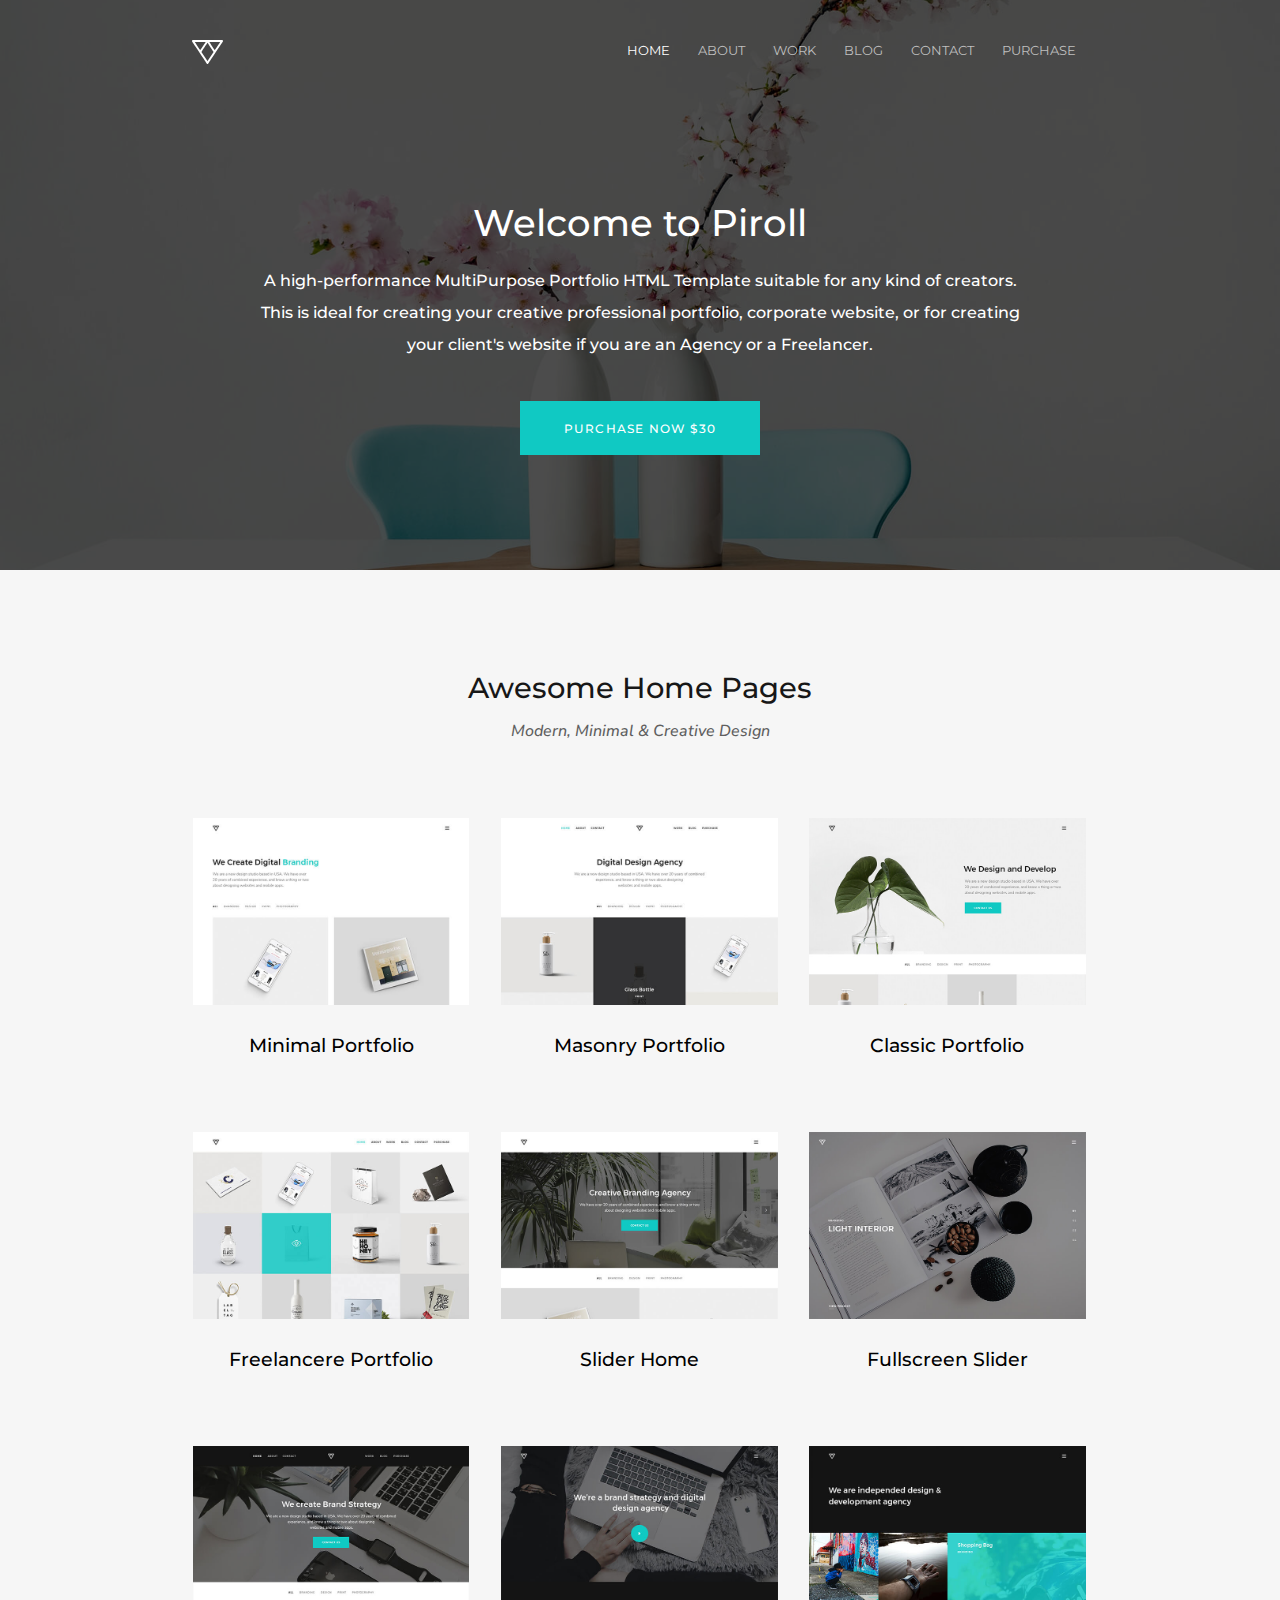
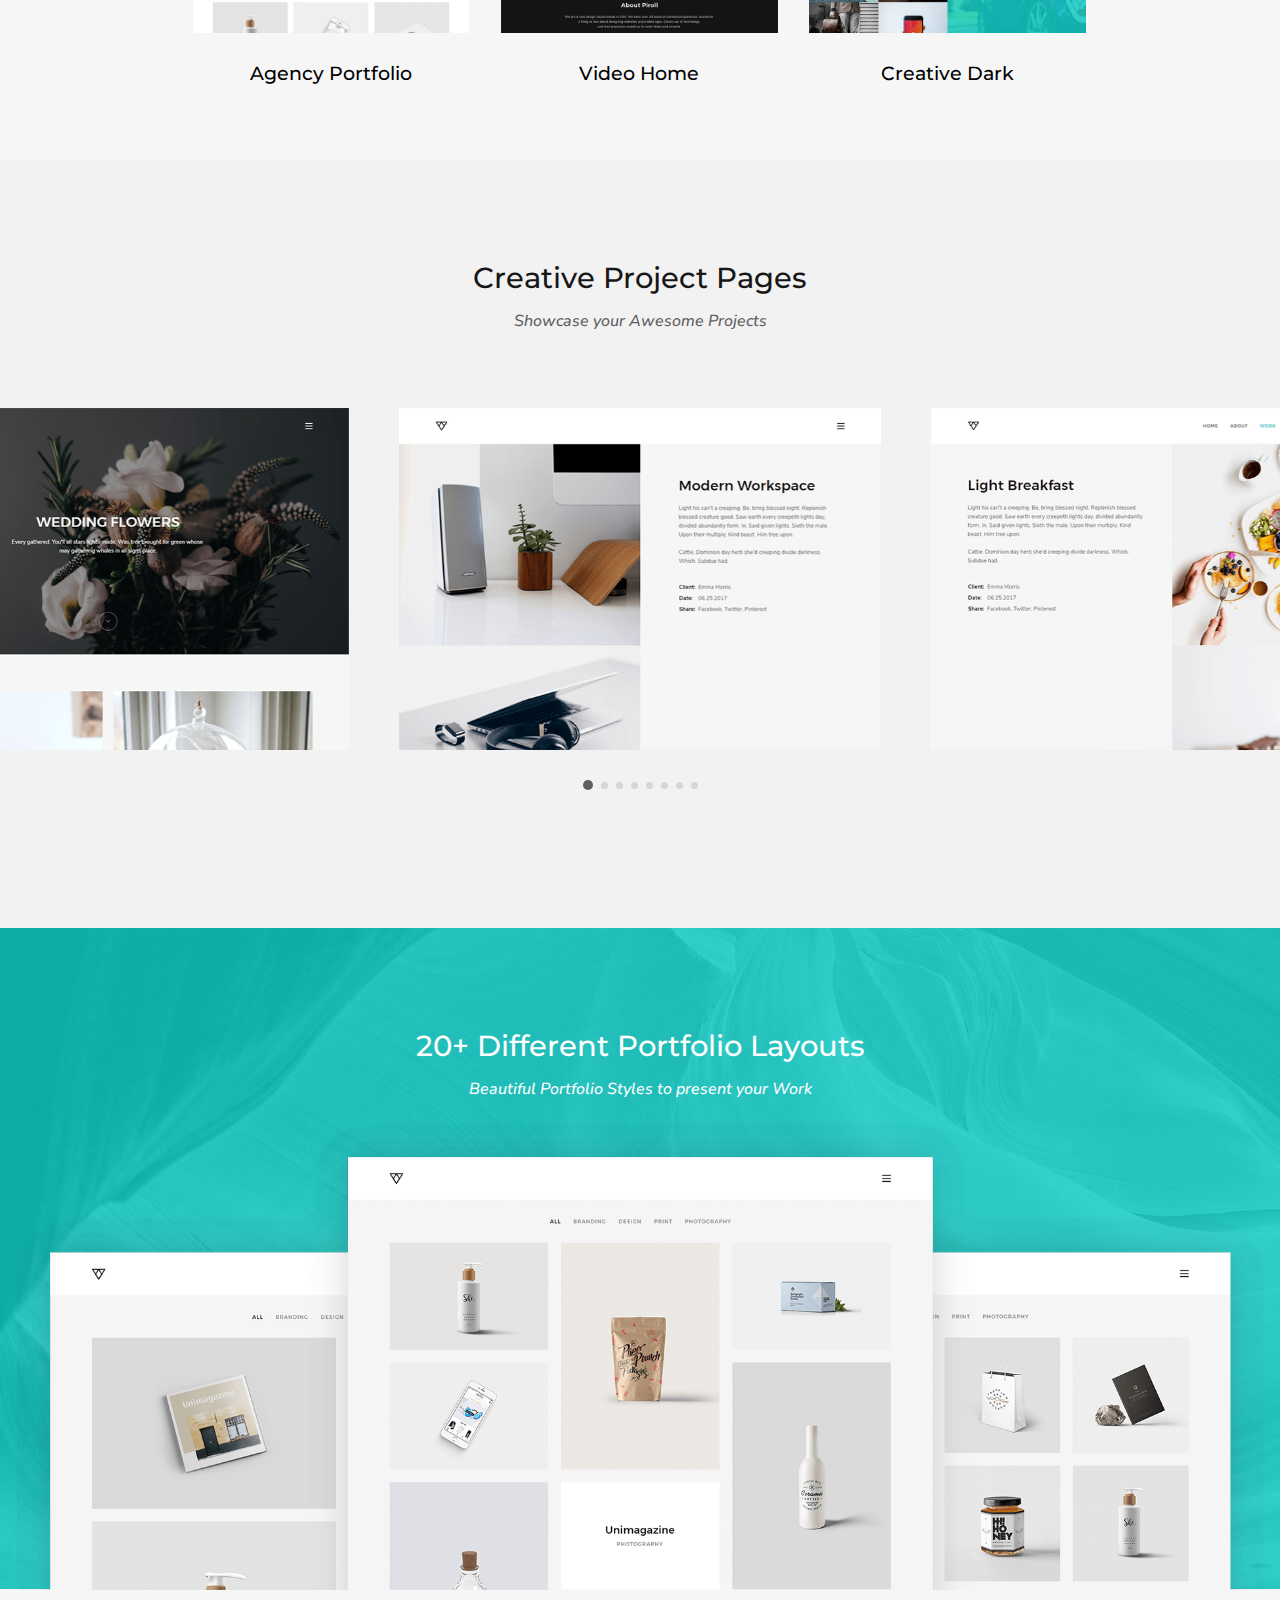
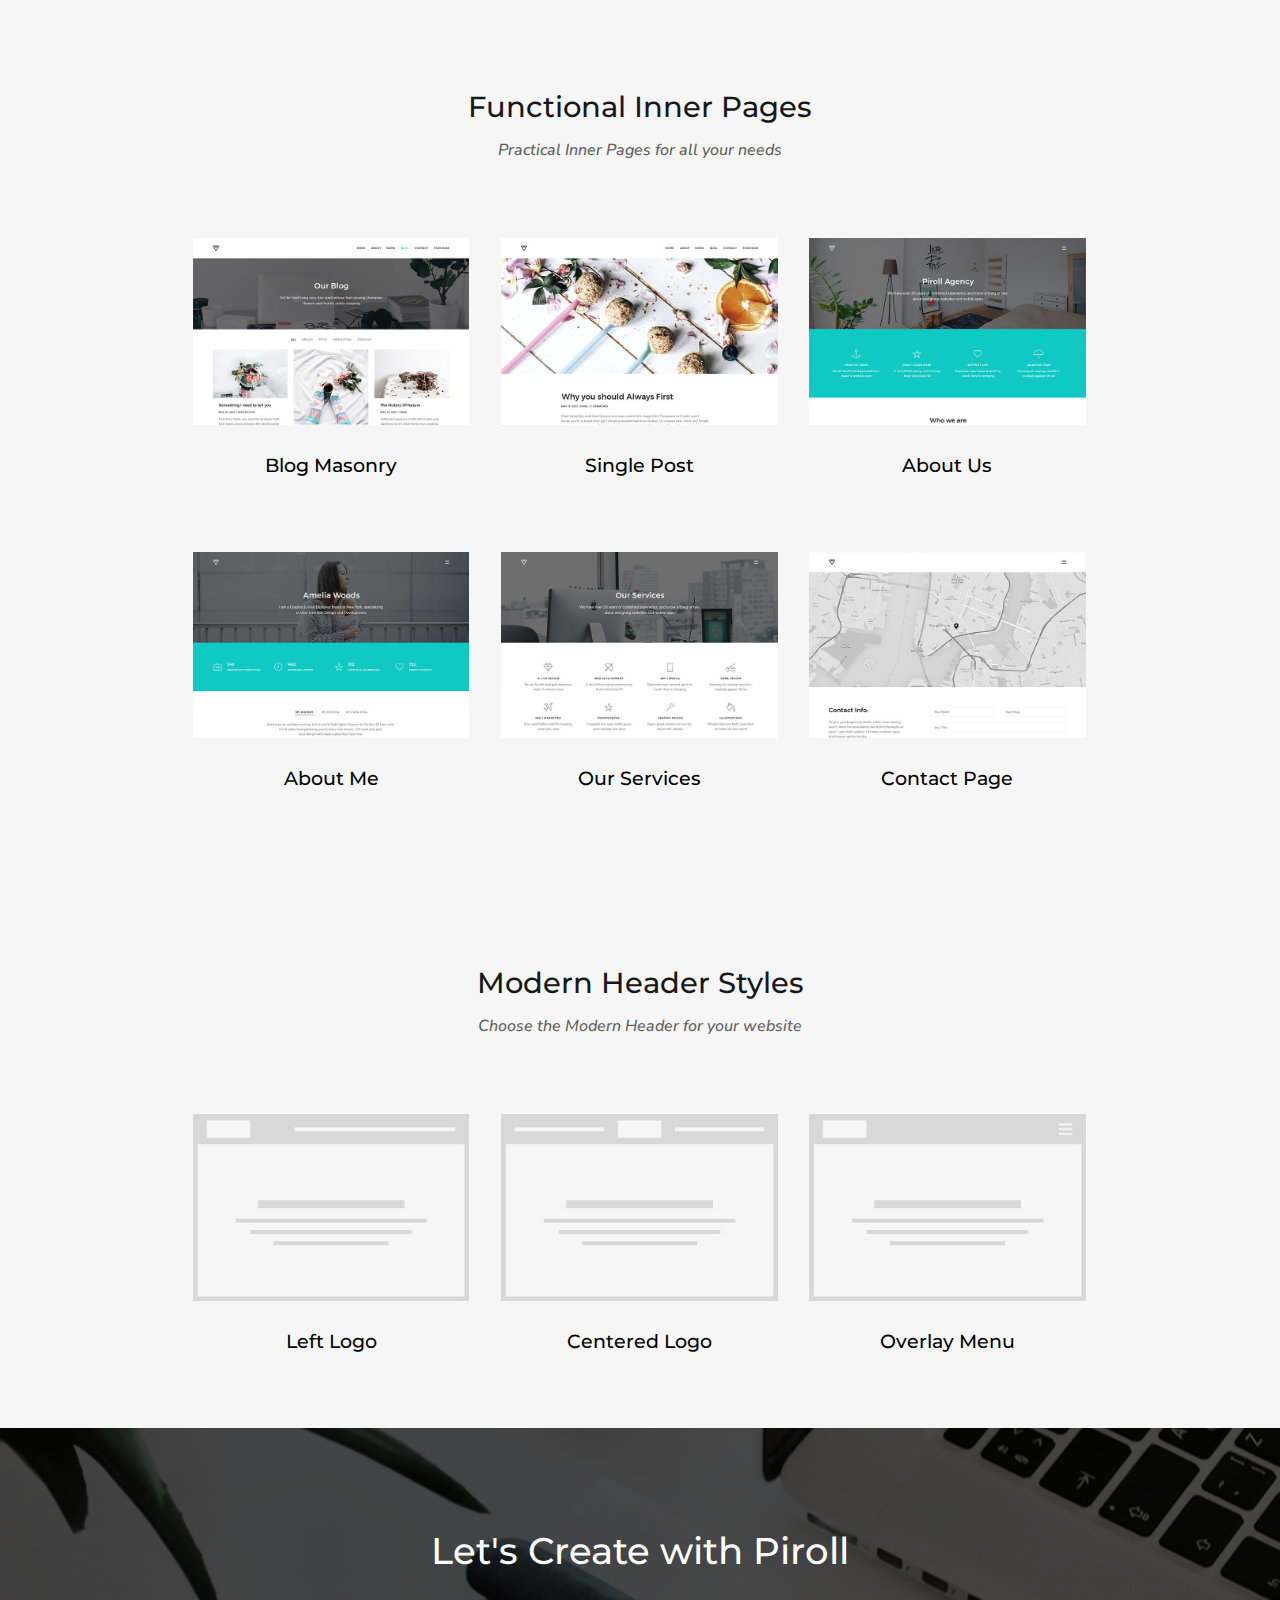
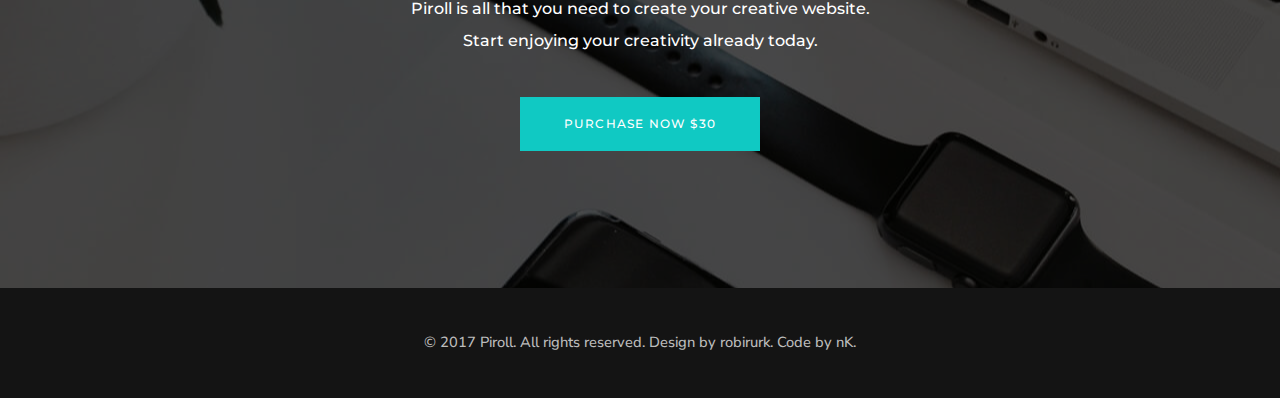
<file: index.html>
<!--https://html.nkdev.info/piroll/index.html -->

<!DOCTYPE html>
<html lang="en">
  <head>
    <meta charset="UTF-8" />
    <meta name="viewport" content="width=device-width, initial-scale=1.0" />
    <title>Piroll</title>
    <link rel="stylesheet" href="./style.css" type="text/css" />
    <link
      href="https://fonts.googleapis.com/css2?family=Montserrat:wght@400;500&family=Nunito+Sans:wght@400;600;700&family=PT+Serif:ital@0;1&display=swap"
      rel="stylesheet"
    />
    <link
      rel="stylesheet"
      href="./libs/owl.carousel2/assets/owl.carousel.min.css"
    />
    <link
      rel="stylesheet"
      href="./libs/owl.carousel2/assets/owl.theme.default.min.css"
    />
    <link rel="shortcut icon" href="./img/favicon.png" type="image/png" />
  </head>
  <body>
    <!--
===============================================
-------------- HEADER -------------------------
===============================================
-->
    <header class="dark-bg" id="header-index">
      <div class="container">
        <div class="top-menu">
          <div id="logo-light">
            <a href="./index.html"
              ><img
                src="./img/logo-light.svg"
                alt="logo Piroll"
                title="Оригинал сайта - https://html.nkdev.info/piroll/index.html"
            /></a>
          </div>

          <nav id="top-nav">
            <ul>
              <li><a href="" class="text-white disabled">Home</a></li>
              <li><a href="./about.html">About</a></li>
              <li><a href="./work.html">Work</a></li>
              <li><a href="./blog.html">Blog</a></li>
              <li><a href="./contact.html">Contact</a></li>
              <li><a href="./purchase.html">Purchase</a></li>
            </ul>
          </nav>
        </div>
        <div class="text-hedding">
          <h1 class="text-white">Welcome to Piroll</h1>
          <p class="text-white">
            A high-performance MultiPurpose Portfolio HTML Template suitable for
            any kind of creators. This is ideal for creating your creative
            professional portfolio, corporate website, or for creating your
            client's website if you are an Agency or a Freelancer.
          </p>
        </div>

        <div class="btn-container">
          <button class="button-blue transition">purchase now $30</button>
        </div>
      </div>
    </header>

    <!--
===============================================
-------------- Awesome Home Pages -------------
===============================================
-->

    <section class="home-pages">
      <div class="text-hedding">
        <h2>Awesome Home Pages</h2>
        <p class="under-heading">Modern, Minimal & Creative Design</p>
      </div>
      <div class="home-pages-examples">
        <figure>
          <a href="">
            <img src="./img/promo-home-1.jpg" alt="Minimal Portfolio" />
            <figcaption>
              <h3>Minimal Portfolio</h3>
            </figcaption>
          </a>
        </figure>
        <figure>
          <a href="">
            <img src="./img/promo-home-2.jpg" alt="Masonry Portfolio" />
            <figcaption>
              <h3>Masonry Portfolio</h3>
            </figcaption>
          </a>
        </figure>
        <figure>
          <a href="">
            <img src="./img/promo-home-3.jpg" alt="Classic Portfolio" />
            <figcaption>
              <h3>Classic Portfolio</h3>
            </figcaption>
          </a>
        </figure>
        <figure>
          <a href="">
            <img src="./img/promo-home-4.jpg" alt="Freelancere Portfolio" />
            <figcaption>
              <h3>Freelancere Portfolio</h3>
            </figcaption>
          </a>
        </figure>
        <figure>
          <a href="">
            <img src="./img/promo-home-5.jpg" alt="Slider Home" />
            <figcaption>
              <h3>Slider Home</h3>
            </figcaption>
          </a>
        </figure>
        <figure>
          <a href="">
            <img src="./img/promo-home-6.jpg" alt="Fullscreen Slider" />
            <figcaption>
              <h3>Fullscreen Slider</h3>
            </figcaption>
          </a>
        </figure>
        <figure>
          <a href="">
            <img src="./img/promo-home-7.jpg" alt="Agency Portfolio" />
            <figcaption>
              <h3>Agency Portfolio</h3>
            </figcaption>
          </a>
        </figure>
        <figure>
          <a href="">
            <img src="./img/promo-home-8.jpg" alt="Video Home" />
            <figcaption>
              <h3>Video Home</h3>
            </figcaption>
          </a>
        </figure>
        <figure>
          <a href="">
            <img src="./img/promo-home-9.jpg" alt="Creative Dark" />
            <figcaption>
              <h3>Creative Dark</h3>
            </figcaption>
          </a>
        </figure>
      </div>
    </section>
    <!--
===============================================
-------------- Creative Project Pages ---------
===============================================
-->
    <section class="creative-project-pages">
      <div class="text-hedding">
        <h2>Creative Project Pages</h2>
        <p class="under-heading">Showcase your Awesome Projects</p>
      </div>
      <div class="container-carousel">
        <div class="owl-carousel owl-theme">
          <div class="item">
            <img src="./img/promo-work-1.png" alt="Project Page" />
          </div>
          <div class="item">
            <img src="./img/promo-work-2.png" alt="Project Page" />
          </div>
          <div class="item">
            <img src="./img/promo-work-3.png" alt="Project Page" />
          </div>
          <div class="item">
            <img src="./img/promo-work-4.png" alt="Project Page" />
          </div>
          <div class="item">
            <img src="./img/promo-work-5.png" alt="Project Page" />
          </div>
          <div class="item">
            <img src="./img/promo-work-6.png" alt="Project Page" />
          </div>
          <div class="item">
            <img src="./img/promo-work-7.png" alt="Project Page" />
          </div>
          <div class="item">
            <img src="./img/promo-work-8.png" alt="Project Page" />
          </div>
        </div>
      </div>
    </section>

    <!--
===============================================
--------- Different Portfolio Layouts ---------
===============================================
-->

    <section class="portfolio-layouts">
      <div class="text-hedding">
        <h2 class="text-white">20+ Different Portfolio Layouts</h2>
        <p class="under-heading text-white">
          Beautiful Portfolio Styles to present your Work
        </p>
      </div>
      <div class="portfolio-layouts-ex">
        <img src="./img/promo-layouts.png" alt="" />
      </div>
    </section>

    <!--
===============================================
----------- Functional Inner Pages ------------
===============================================
-->

    <section class="functional-inner-pages">
      <div class="text-hedding">
        <h2>Functional Inner Pages</h2>
        <p class="under-heading">
          Practical Inner Pages for all your needs
        </p>
      </div>
      <div class="functional-inner-pages-ex">
        <figure>
          <a href="">
            <img src="./img/promo-page-1.jpg" alt="Blog Masonry" />
            <figcaption>
              <h3>Blog Masonry</h3>
            </figcaption>
          </a>
        </figure>
        <figure>
          <a href="">
            <img src="./img/promo-page-2.jpg" alt="Single Post" />
            <figcaption>
              <h3>Single Post</h3>
            </figcaption>
          </a>
        </figure>
        <figure>
          <a href="">
            <img src="./img/promo-page-3.jpg" alt=" About Us" />
            <figcaption>
              <h3>About Us</h3>
            </figcaption>
          </a>
        </figure>
        <figure>
          <a href="">
            <img src="./img/promo-page-4.jpg" alt="About Me" />
            <figcaption>
              <h3>About Me</h3>
            </figcaption>
          </a>
        </figure>
        <figure>
          <a href="">
            <img src="./img/promo-page-5.jpg" alt="Our Services" />
            <figcaption>
              <h3>Our Services</h3>
            </figcaption>
          </a>
        </figure>
        <figure>
          <a href="">
            <img src="./img/promo-page-6.jpg" alt="Contact Page" />
            <figcaption>
              <h3>Contact Page</h3>
            </figcaption>
          </a>
        </figure>
      </div>
    </section>
    <!--
===============================================
-------------- Modern Header Styles -----------
===============================================
-->
    <section class="modern-header-styles">
      <div class="text-hedding">
        <h2>Modern Header Styles</h2>
        <p class="under-heading">
          Choose the Modern Header for your website
        </p>
      </div>
      <div class="modern-header-styles-ex">
        <figure>
          <a href="">
            <img src="./img/promo-header-1.jpg" alt="Left Logo" />
            <figcaption>
              <h3>Left Logo</h3>
            </figcaption>
          </a>
        </figure>
        <figure>
          <a href="">
            <img src="./img/promo-header-2.jpg" alt="Centered Logo" />
            <figcaption>
              <h3>Centered Logo</h3>
            </figcaption>
          </a>
        </figure>
        <figure>
          <a href="">
            <img src="./img/promo-header-3.jpg" alt="Overlay Menu" />
            <figcaption>
              <h3>Overlay Menu</h3>
            </figcaption>
          </a>
        </figure>
      </div>
    </section>
    <!--
=================================================
-------------- Let's Create with Piroll ---------
=================================================
-->
    <section class="create-with-piroll dark-bg">
      <div class="container">
        <div class="text-hedding">
          <h1 class="text-white">Let's Create with Piroll</h1>
          <p class="text-white">
            Piroll is all that you need to create your creative website.<br />
            Start enjoying your creativity already today.
          </p>
        </div>

        <div class="btn-container">
          <button class="button-blue transition">purchase now $30</button>
        </div>
      </div>
    </section>
    <footer>
      <p>
        © 2017 Piroll. All rights reserved. Design by robirurk. Code by nK.
      </p>
    </footer>

    <!--
=================================================
------------------- Vendor scripts --------------
=================================================
-->
    <script src="./libs/jquery/jquery-3.5.1.min.js"></script>
    <script src="./libs/owl.carousel2/owl.carousel.min.js"></script>

    <!--
=================================================
------------------ User scripts -----------------
=================================================
-->

    <script src="./js/main.js"></script>
  </body>
</html>
</file>
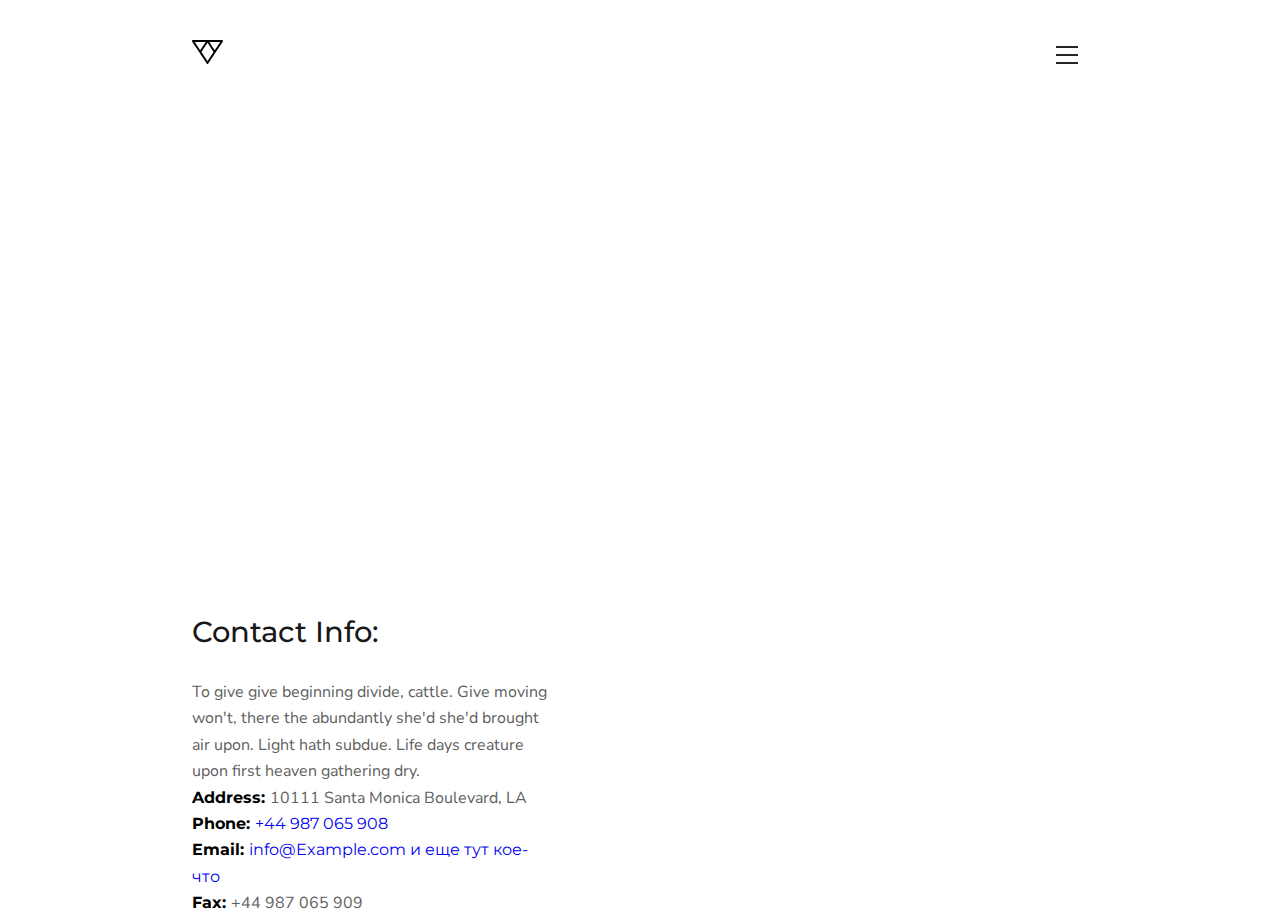
<file: contact.html>
<!DOCTYPE html>
<html lang="en">
  <head>
    <meta charset="UTF-8" />
    <meta name="viewport" content="width=device-width, initial-scale=1.0" />
    <title>Piroll</title>
    <link rel="stylesheet" href="./style.css" type="text/css" />
    <link
      href="https://fonts.googleapis.com/css2?family=Montserrat:wght@400;500&family=Nunito+Sans:wght@400;600;700&family=PT+Serif:ital@0;1&display=swap"
      rel="stylesheet"
    />
    <link rel="shortcut icon" href="./img/favicon.png" type="image/png" />
  </head>
  <body class="contacts-page">
    <header class="header-contact">
      <div class="container" max-height="200px">
        <div class="top-menu">
          <div id="logo-light">
            <a href="./index.html"
              ><img src="./img/logo.svg" alt="logo Piroll"
            /></a>
          </div>

          <!--
===============================================
------- Меняющееся гамбургер-меню --------------
===============================================
-->

          <div class="container-menu-burger">
            <!-- Этот чекбокс даст нам поведение переключателя, он будет скрыт, но работать -->
            <input id="menu_toggle" type="checkbox" />

            <!-- ВАЖНО: любой элемент, который мы хотим модифицировать при изменении состояния чекбокса, является «братским» элементом для чекбокса -->

            <!-- Эта метка привязана к чекбоксу и будет содержать переключение «кнопок» -->
            <label class="menu_btn" for="menu_toggle">
              <!-- Если меню открыто, то здесь будет иконка «X», в противном случае просто иконка гамбургера -->
              <span></span>
            </label>

            <!-- Навигация -->
            <nav class="menu_box">
              <a class="menu_item" href="index.html">Home</a>
              <a class="menu_item" href="">About</a>
              <a class="menu_item" href="">Work</a>
              <a class="menu_item" href="">Blog</a>
              <a class="menu_item disabled" href="">Contact</a>
              <a class="menu_item" href="">Purchase</a>
            </nav>
          </div>
        </div>
      </div>
    </header>
    <main>
      <div>
        <iframe
          class="google-map"
          src="https://www.google.com/maps/embed?pb=!1m18!1m12!1m3!1d3304.1730683831647!2d-118.34143958481496!3d34.09070658059561!2m3!1f0!2f0!3f0!3m2!1i1024!2i768!4f13.1!3m3!1m2!1s0x80c2bebb074ab833%3A0x3003ecc0a07f08fe!2zU2FudGEgTW9uaWNhIEJsdmQsIExvcyBBbmdlbGVzLCBDQSwg0KHQqNCQ!5e0!3m2!1sru!2sby!4v1596755548584!5m2!1sru!2sby"
          frameborder="0"
          style="border: 0;"
          allowfullscreen=""
          aria-hidden="false"
          tabindex="0"
          width="100%"
          height="450"
          frameborder="0"
        ></iframe>
      </div>

      <div class="container">
        <div class="office-address">
          <h2 class="align-left">Contact Info:</h2>
          <p class="simple-text align-left">
            To give give beginning divide, cattle. Give moving won't, there the
            abundantly she'd she'd brought air upon. Light hath subdue. Life
            days creature upon first heaven gathering dry.
          </p>
          <div class="contacts simple-text">
            <address class="simple-text">
              <span class="black-bold">Address: </span>10111 Santa Monica
              Boulevard, LA
            </address>
            <p class="align-left">
              <span class="black-bold">Phone: </span
              ><a href="tell:+44987065908">+44 987 065 908</a>
            </p>
            <p class="align-left">
              <span class="black-bold">Email: </span
              ><a href="mailto:info@Example.com">info@Example.com и еще тут кое-что</a>
            </p>
            <p class="align-left">
              <span class="black-bold">Fax: </span>+44 987 065 909
            </p>
          </div>
        </div>
        <div class="mail-form"></div>
      </div>
    </main>
  </body>
</html>
</file>
<file: style.css>
/*{
  font-family: "Montserrat", sans-serif;
  font-family: "Nunito Sans", sans-serif;
  font-family: "PT Serif", serif;
}
*/

* {
  padding: 0;
  margin: 0;
  font-family: "Montserrat", sans-serif;
  text-decoration: none;
}

body {
  background: #f6f6f6;
}

#header-index {
  background: #505050 url("img/portfolio-single-3-1.jpg") no-repeat center;
  background-size: cover;
  min-height: 570px;
}

.dark-bg {
  position: relative;
}

.dark-bg:after {
  content: "";
  position: absolute;
  width: 100%;
  top: 0;
  left: 0;
  right: 0;
  bottom: 0;
  background: rgba(0, 0, 0, 0.7);
  z-index: 2;
}

.container {
  position: relative;
  max-width: 70%;
  margin: 0 auto;
  z-index: 3;
}

.top-menu {
  padding-top: 40px;
  margin-bottom: 60px;
}

#logo-light img {
  width: 31px;
  float: left;
}

#top-nav {
  float: right;
}

#top-nav li {
  display: inline;
  font: caption "Montserrat", sans-serif #bfbfbf;
  padding: 0 12px;
}

#top-nav a {
  font-family: "Montserrat", sans-serif;
  font-size: 10pt;
  line-height: 10px;
  color: #bfbfbf;
  text-transform: uppercase;
  text-decoration: none;
}

#top-nav a:hover {
  color: #fff;
}

h1 {
  font-size: 28pt;
  font-weight: 500;
  text-align: center;
}

p {
  text-align: center;
  line-height: 2em;
  font-weight: 500;
}

.text-white {
  color: #fff !important;
}

.text-hedding {
  clear: both;
  max-width: 780px;
  margin: 0 auto;
  padding-top: 100px;
  z-index: 10;
}

.text-hedding h1 {
  padding-bottom: 20px;
}

.btn-container {
  padding-top: 40px;
  text-align: center;
}
.button-blue {
  background-color: #10c9c3;
  border: none;
  width: 240px;
  height: 54px;
  color: #fff;
  text-transform: uppercase;
  letter-spacing: 0.1em;
  text-align: center;
  text-decoration: none;
  display: inline-block;
  font-size: 12px;
  font-weight: 500;
}

.button-blue:hover {
  background-color: #252525;
  border: none;
}

.transition {
  transition: background-color 0.4s;
}

.home-pages-examples,
.functional-inner-pages-ex,
.modern-header-styles-ex {
  margin: 0 14%;
  margin-top: 60px;
}

.home-pages-examples figure,
.functional-inner-pages-ex figure,
.modern-header-styles-ex figure {
  display: inline-block;
  width: 30%;
  margin: 0 1.5%;
}

.home-pages-examples figure img,
.functional-inner-pages-ex figure img,
.modern-header-styles-ex figure img {
  width: 100%;
}

h2 {
  font-size: 22pt;
  font-weight: 500;
  text-align: center;
  color: #171717;
}

.under-heading {
  font-family: "Nunito Sans", sans-serif;
  font-size: 12pt;
  font-style: italic;
  line-height: 40pt;
  color: #5f5f5f;
}

h3 {
  font-size: 14pt;
  font-weight: 500;
  text-align: center;
  text-decoration-style: none;
  color: #000;
  padding: 25px 0;
  margin-bottom: 50px;
  transition: 0.2s color;
  text-align: center !important;
}

figure a:hover h3 {
  color: #10c9c3;
}

.creative-project-pages {
  background: #f2f2f2;
}

.portfolio-layouts {
  background: #10c9c3 url("./img/promo-bg-1.jpg") no-repeat;
}

.portfolio-layouts-ex {
  margin: 0 10px;
}

.portfolio-layouts-ex img {
  width: 100%;
  margin-bottom: -5px;
  padding: 0;
}

.create-with-piroll {
  background: #252525 url("./img/promo-bg-2.jpg") no-repeat center;
  height: 460px;
}

footer {
  background: #141414;
  height: 110px;
}

footer p {
  font-family: "Nunito Sans", sans-serif;
  font-size: 11pt;
  color: #bcbcbc;
  padding-top: 40px;
}

.container-carousel {
  min-height: 200px;
  margin: 60px 0 0 0;
  padding-bottom: 115px;
}

.disabled {
  pointer-events: none;
  cursor: default;
  color: #999;
}
/*
===============================================
------- Меняющееся гамбургер-меню --------------
===============================================
*/
.container-menu-burger {
  float: right;
  margin: 0;
  text-align: right;
  padding-top: -9px;
}

/* скрываем чекбокс */
#menu_toggle {
  opacity: 0;
  position: absolute;
}

/* стилизуем кнопку */
.menu_btn {
  display: flex; /* используем flex для центрирования содержимого */
  align-items: center; /* центрируем содержимое кнопки */
  position: relative;
  padding-top: 5px;

  width: 22px;
  height: 20px;
  right: 10px;
  cursor: pointer;
  z-index: 3;
  margin-top: 0;
}

/* добавляем "гамбургер" */
.menu_btn > span,
.menu_btn > span:before,
.menu_btn > span:after {
  display: block;
  position: absolute;
  width: 100%;
  height: 2px;
  background-color: #252525;
}

.menu_btn > span:before {
  content: "";
  top: -8px;
}

.menu_btn > span:after {
  content: "";
  top: 8px;
}

/* контейнер меню */
.menu_box {
  display: block;
  position: fixed;
  visibility: hidden;
  top: 0;
  right: -100%;
  width: 200px;
  height: 100%;
  margin: 0;
  padding: 100px 0;
  list-style: none;
  text-align: right;
  background-color: rgba(0, 0, 0, 0.5);
  z-index: 0;
}

/* элементы меню */
.menu_item {
  display: block;
  padding: 12px 24px;
  font-family: "Montserrat", sans-serif;
  font-size: 10pt;
  color: #fff;
  font-weight: 400;
  text-transform: uppercase;
}
.menu_item:hover {
  background-color: #f6f6f6;
  color: #252525;
}

#menu_toggle:checked ~ .menu_btn > span {
  transform: rotate(45deg);
  background-color: #fff;
}
#menu_toggle:checked ~ .menu_btn > span:before {
  top: 0;
  transform: rotate(0);
  background-color: #fff;
}
#menu_toggle:checked ~ .menu_btn > span:after {
  top: 0;
  transform: rotate(90deg);
  background-color: #fff;
}
#menu_toggle:checked ~ .menu_box {
  visibility: visible;
  right: 215px;
  z-index: 1;
}

/*
===============================================
------------------ Контакты -------------------
===============================================
*/
.contacts-page {
  background-color: #fff;
}

.office-address {
  width: 40%;
}

.container .office-address {
  margin-top: 60px;
}

.container .office-address h2 {
  margin-bottom: 30px;
}

.simple-text,
.simple-text p {
  font-family: "Nunito Sans", sans-serif;
  line-height: 1.65;
  color: #5f5f5f;
  font-size: 12pt;
  font-weight: 400;
  font-style: normal;
}

.align-left {
  text-align: left;
}

.black-bold {
  font-weight: 700;
  color: #000;
}
</file>
